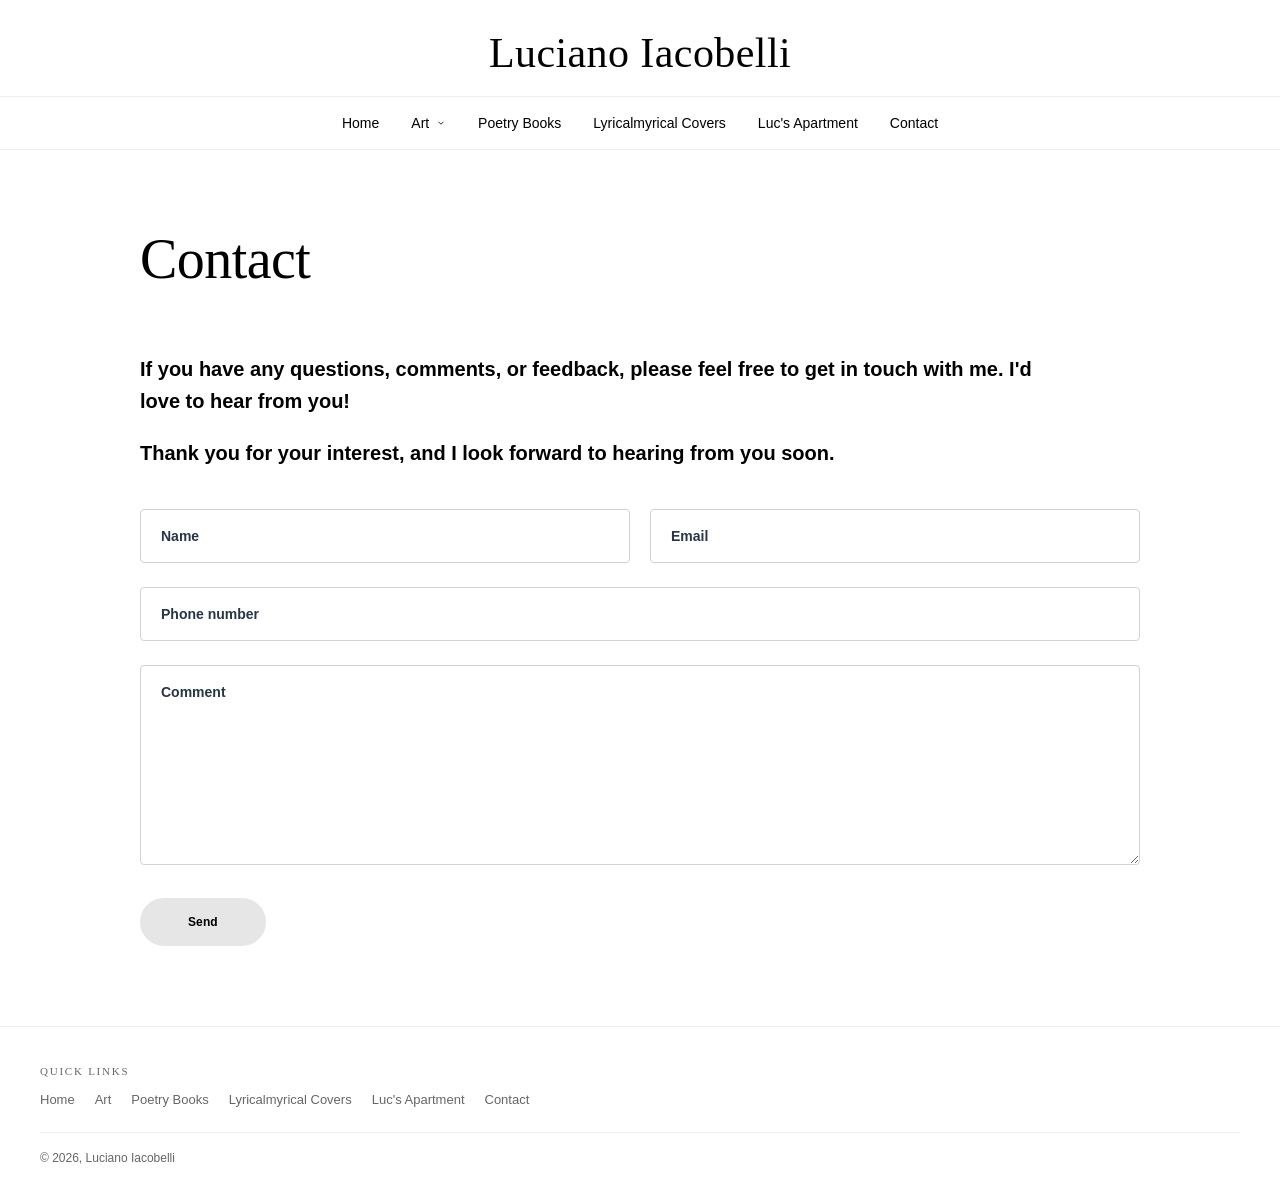
<file: contact/index.html>
<!DOCTYPE html>
<html lang="en">
<head>
  <meta charset="UTF-8"><meta name="viewport" content="width=device-width, initial-scale=1.0">
  <title>Contact — Luciano Iacobelli</title>
  <link rel="stylesheet" href="../style.css">
</head>
<body>
<script src="../nav.js"></script>

<div class="page-header contact-header">
  <h1>Contact</h1>
</div>

<section class="contact-section">
  <p>If you have any questions, comments, or feedback, please feel free to get in touch with me. I'd love to hear from you!</p>
  <p style="margin-top: 2rem;">Thank you for your interest, and I look forward to hearing from you soon.</p>

  <form class="contact-form" action="mailto:Lyricalmyricalbooks@gmail.com" method="POST" enctype="text/plain">
    <div class="contact-form-grid">
      <div class="field">
        <label for="name">Name</label>
        <input type="text" id="name" name="Name" placeholder="Name" required>
      </div>

      <div class="field">
        <label for="email">Email *</label>
        <input type="email" id="email" name="Email" placeholder="Email" required>
      </div>
    </div>

    <div class="field">
      <label for="phone">Phone number</label>
      <input type="tel" id="phone" name="Phone number" placeholder="Phone number">
    </div>

    <div class="field">
      <label for="comment">Comment</label>
      <textarea id="comment" name="Comment" placeholder="Comment" required></textarea>
    </div>

    <button type="submit" class="btn-primary">Send</button>
  </form>
</section>

</body>
</html>
</file>
<file: style.css>
*, *::before, *::after { box-sizing: border-box; margin: 0; padding: 0; }

@import url('https://fonts.googleapis.com/css2?family=Cardo:ital,wght@0,400;0,700;1,400&family=Inter:wght@300;400;500;600&display=swap');

*, *::before, *::after { box-sizing: border-box; margin: 0; padding: 0; }

:root {
  --bg:        #ffffff;
  --ink:       #000000;
  --mid:       #666666;
  --rule:      #eeeeee;
  --font-ui:   'Inter', 'Helvetica Neue', Helvetica, Arial, sans-serif;
  --font-logo: 'Cardo', Georgia, 'Times New Roman', serif;
}

h1, h2, h3, h4, .serif { font-family: var(--font-logo); }

html { 
  scroll-behavior: smooth; 
  font-size: 62.5%; 
}
body {
  background: var(--bg);
  color: var(--ink);
  font-family: var(--font-ui);
  font-size: 1.6rem;
  line-height: 1.75;
  -webkit-font-smoothing: antialiased;
}
a { color: inherit; text-decoration: none; }
img { display: block; max-width: 100%; }

/* ── HEADER ── */
.site-header {
  background: var(--bg);
  border-bottom: 0.1rem solid var(--rule);
  position: sticky; top: 0; z-index: 200;
}

/* Logo row — big serif, centred */
.header-top {
  text-align: center;
  padding: 3rem 2rem 2rem;
  display: flex;
  align-items: center;
  justify-content: center;
  position: relative;
}
.header-top-left, .header-top-right {
  position: absolute;
  top: 50%;
  transform: translateY(-50%);
  display: flex;
  align-items: center;
  gap: 2rem;
}
.header-top-left { left: 3rem; }
.header-top-right { right: 3rem; }

.header-icon {
  width: 2rem;
  height: 2rem;
  cursor: pointer;
  opacity: 0.8;
  transition: opacity 0.2s;
}
.header-icon:hover { opacity: 1; }
.header-logo {
  font-family: var(--font-logo);
  font-size: 4.2rem;
  font-weight: 400;
  letter-spacing: 0.01em;
  color: var(--ink);
  text-decoration: none;
  display: inline-block;
  line-height: 1.1;
}

/* Nav row — centred, below logo, separated by rule */
.header-bottom {
  border-top: 0.1rem solid var(--rule);
  display: flex;
  align-items: center;
  justify-content: center;
  padding: 1.2rem 2rem;
  position: relative;
}
.header-nav {
  display: flex;
  align-items: center;
  gap: 3.2rem;
  flex-wrap: wrap;
  justify-content: center;
}
.nav-link {
  font-size: 1.4rem;
  font-weight: 400;
  color: var(--ink);
  white-space: nowrap;
  transition: opacity 0.2s;
}
.nav-link:hover { opacity: 0.55; }
.nav-link.active {
  font-weight: 700;
  text-decoration: underline;
  text-underline-offset: 3px;
}

/* Art dropdown */
.nav-dropdown { position: relative; }
.dropdown-panel {
  display: none;
  position: absolute;
  top: 100%;
  left: 0;
  background: var(--bg);
  border: 0.1rem solid var(--rule);
  min-width: 22rem;
  padding: 1.6rem 0;
  z-index: 300;
  box-shadow: 0 4px 20px rgba(0,0,0,0.08);
}
.nav-dropdown:hover .dropdown-panel,
.nav-dropdown:focus-within .dropdown-panel { display: block; }
.dropdown-panel a {
  display: block;
  padding: 1rem 2.4rem;
  font-size: 1.5rem;
  font-weight: 700;
  color: var(--ink);
  letter-spacing: 0;
}
.dropdown-panel a:hover { opacity: 0.55; }

/* hamburger */
.hamburger {
  display: none; background: none; border: none; cursor: pointer;
  padding: 0.4rem; flex-direction: column; gap: 5px;
  position: absolute; left: 1.5rem; top: 50%; transform: translateY(-50%);
}
.hamburger span { display: block; width: 22px; height: 1px; background: var(--ink); }

/* ── PAGE HEADER (inner pages) ── */
.page-header {
  padding: 6rem 2rem 4rem;
  max-width: 120rem; margin: 0 auto;
}
.page-header h1 {
  font-family: var(--font-logo);
  font-size: 5.6rem; 
  font-weight: 400;
  margin-bottom: 2.5rem;
  text-transform: none;
  letter-spacing: -0.01em;
}
.page-header p {
  font-family: var(--font-logo);
  font-size: 1.8rem; 
  color: var(--ink);
  max-width: 80rem; 
  line-height: 1.6;
  margin-bottom: 3rem;
}

/* ── COLLECTION TOOLBAR ── */
.collection-toolbar {
  display: flex;
  justify-content: space-between;
  align-items: center;
  max-width: 120rem;
  margin: 0 auto;
  padding: 1.5rem 2rem;
  border-bottom: 0.1rem solid var(--rule);
  font-size: 1.4rem;
  color: var(--ink);
}
.toolbar-left, .toolbar-right { display: flex; align-items: center; gap: 2.5rem; }
.collection-toolbar span { color: var(--mid); font-size: 1.3rem; margin-right: -1.5rem; }
.filter-group, .sort-group { 
  display: flex; 
  align-items: center; 
  gap: 0.6rem; 
  background: none; 
  border: none; 
  font-family: var(--font-ui); 
  font-size: 1.4rem;
  color: var(--ink);
  cursor: pointer;
  padding: 0.5rem 0;
}
.filter-group::after, .sort-group button::after {
  content: '⌄';
  font-size: 1.2rem;
  margin-left: 0.4rem;
}
.sort-group button { background: none; border: none; font-family: inherit; font-size: inherit; cursor: pointer; }
.product-count { color: var(--mid); margin-left: auto; }

/* ── PRODUCT GRID ── */
.product-grid {
  display: grid;
  grid-template-columns: repeat(4, 1fr);
  gap: 4rem 2rem;
  max-width: 120rem; margin: 0 auto;
  padding: 4rem 2rem 8rem;
}
.product-card { display: block; color: inherit; cursor: pointer; }
.product-card__image {
  overflow: hidden; background: #F0ECE6; margin-bottom: 1rem;
}
.product-card__image img {
  width: 100%; height: auto; object-fit: contain; display: block;
  transition: transform 0.5s ease;
}
.product-card:hover .product-card__image img { transform: scale(1.04); }
.product-card__title { 
  font-size: 1.4rem; 
  font-weight: 400; 
  margin-bottom: 0.4rem; 
  color: var(--ink);
}
.product-card__vendor { 
  font-size: 1.2rem; 
  color: var(--mid); 
  text-transform: uppercase; 
  letter-spacing: 0.05em; 
}

/* ── INNER COLLECTIONS ── */
.inner-collections {
  border-top: 0.1rem solid var(--rule); padding: 5rem 2rem;
}
.inner-collections h2 {
  font-size: 1.2rem; font-weight: 500;
  letter-spacing: 0.2em; text-transform: uppercase;
  text-align: center; margin-bottom: 3rem;
}
.inner-collections-grid {
  display: grid;
  grid-template-columns: repeat(auto-fill, minmax(18rem, 1fr));
  gap: 1.5rem; max-width: 90rem; margin: 0 auto;
}
.inner-coll-card { display: block; text-align: center; text-decoration: none; color: var(--ink); }
.inner-coll-card img { width: 100%; aspect-ratio: 1; object-fit: cover; margin-bottom: 0.8rem; }
.inner-coll-card span {
  font-size: 1.2rem; font-weight: 500;
  letter-spacing: 0.1em; text-transform: uppercase;
}

/* ── HOMEPAGE SECTIONS ── */
.hp-hero img {
  width: 100%; height: 75vh; min-height: 40rem;
  object-fit: cover; object-position: center; display: block;
}
.hp-portrait img {
  width: 100%; max-height: 70rem;
  object-fit: cover; object-position: center top; display: block;
}
.hp-intro {
  max-width: 80rem; margin: 0 auto;
  padding: 8rem 2rem 4rem; text-align: center;
}
.hp-intro p { 
  font-family: var(--font-logo);
  font-size: 2.2rem; 
  color: var(--ink); 
  line-height: 1.5; 
}

.hp-sec-head {
  padding: 6rem 2rem 3rem;
  border-top: 0.1rem solid var(--rule);
  max-width: 120rem; margin: 0 auto;
}
.hp-sec-head h2 {
  font-size: 3.2rem; font-weight: 400;
  color: var(--ink);
}

.hp-video { max-width: 100rem; margin: 0 auto 8rem; padding: 0 2rem; }
.hp-video-thumb { position: relative; cursor: pointer; }
.hp-video-thumb img { width: 100%; display: block; }
.hp-video-play {
  position: absolute; inset: 0;
  display: flex; align-items: center; justify-content: center;
  background: rgba(0,0,0,0.1); transition: background 0.3s;
}
.hp-video-thumb:hover .hp-video-play { background: rgba(0,0,0,0.2); }
.hp-video-play-btn {
  width: 8rem; height: 8rem;
  background: rgba(255,255,255,0.95); border-radius: 50%;
  display: flex; align-items: center; justify-content: center;
  box-shadow: 0 0.5rem 2rem rgba(0,0,0,0.1);
}
.hp-video-play-btn::after {
  content: ''; width: 0; height: 0;
  border-top: 1.5rem solid transparent;
  border-bottom: 1.5rem solid transparent;
  border-left: 2.5rem solid #121212;
  margin-left: 0.6rem;
}
.hp-video-iframe { display: none; }
.hp-video-iframe.active { display: block; }
.hp-video-iframe iframe { width: 100%; aspect-ratio: 16/9; border: none; display: block; }

.hp-collections {
  max-width: 130rem; margin: 0 auto;
  padding: 0 2rem 10rem;
}
.hp-coll-grid {
  display: grid;
  grid-template-columns: repeat(3, 1fr);
  gap: 5rem 3rem;
}
.hp-coll-card {
  display: block; text-decoration: none; color: var(--ink);
}
.hp-coll-card__img {
  width: 100%; aspect-ratio: 1;
  overflow: hidden; display: block;
}
.hp-coll-card__img img {
  width: 100%; height: 100%; object-fit: cover; display: block;
  transition: transform 0.6s cubic-bezier(0.165, 0.84, 0.44, 1);
}
.hp-coll-card:hover .hp-coll-card__img img { transform: scale(1.05); }
.hp-coll-card__label {
  margin-top: 1.5rem;
  font-family: var(--font-logo);
  font-size: 2.2rem; font-weight: 400;
  color: var(--ink); text-align: center;
}
.hp-coll-card__label .arrow { margin-left: 0.5rem; transition: transform 0.2s; display: inline-block; }
.hp-coll-card:hover .hp-coll-card__label .arrow { transform: translateX(5px); }
.hp-coll-card__desc {
  margin-top: 0.8rem;
  font-size: 1.4rem;
  color: var(--mid);
  line-height: 1.6;
  text-align: center;
}

.hp-email {
  border-top: 0.1rem solid var(--rule);
  text-align: center; padding: 10rem 2rem;
  background: #fafafa;
}
.hp-email h2 {
  font-family: var(--font-logo); font-size: 3.6rem; font-weight: 400;
  margin-bottom: 1.5rem; color: var(--ink);
}
.hp-email p { font-size: 1.6rem; color: var(--mid); margin-bottom: 4rem; }
.hp-email-form {
  display: flex; max-width: 48rem; margin: 0 auto;
  border-bottom: 0.1rem solid var(--ink);
}
.hp-email-form input {
  flex: 1; padding: 1.5rem 0.5rem;
  font-family: var(--font-ui); font-size: 1.6rem;
  border: none; background: transparent; outline: none; color: var(--ink);
}
.hp-email-form input::placeholder { color: #999; }
.hp-email-form button {
  padding: 1.5rem 2rem; background: transparent; color: var(--ink);
  border: none; font-family: var(--font-ui); font-size: 1.4rem;
  font-weight: 500; letter-spacing: 0.1em; text-transform: uppercase;
  cursor: pointer; white-space: nowrap;
}
.hp-email-form button:hover { opacity: 0.7; }

/* ── QUESTIONS BANNER ── */
.questions-banner {
  border-top: 0.1rem solid var(--rule); text-align: center; padding: 4rem 2rem;
}
.questions-banner h2 { font-size: 1.4rem; font-weight: 400; }
.questions-banner h2 a { color: var(--ink); text-decoration: underline; }

/* ── HOMEPAGE BIO (OVERLAP) ── */
.hp-bio-wrap {
  max-width: 140rem;
  margin: 10rem auto;
  padding: 0 4rem;
  display: flex;
  align-items: center;
  position: relative;
}
.hp-bio-img {
  width: 60%;
  aspect-ratio: 16/10;
  overflow: hidden;
}
.hp-bio-img img {
  width: 100%; height: 100%; object-fit: cover;
}
.hp-bio-content {
  width: 50%;
  background: #ffffff;
  padding: 8rem 6rem;
  margin-left: -15%;
  position: relative;
  z-index: 2;
  display: flex;
  flex-direction: column;
  justify-content: center;
  box-shadow: 0 2rem 5rem rgba(0,0,0,0.08);
}
.hp-bio-content h2 {
  font-size: 4.2rem;
  font-weight: 400;
  margin-bottom: 2.5rem;
  line-height: 1.2;
}
.hp-bio-content p {
  font-size: 1.6rem;
  line-height: 1.8;
  color: var(--ink);
  margin-bottom: 2rem;
}
.hp-bio-content strong { font-weight: 600; }

@media (max-width: 1024px) {
  .hp-bio-wrap { flex-direction: column; padding: 0 2rem; margin: 6rem auto; }
  .hp-bio-img { width: 100%; }
  .hp-bio-content { width: 95%; margin-left: 0; margin-top: -4rem; padding: 4rem 3rem; }
  .hp-bio-content h2 { font-size: 3.2rem; }
}

/* ── APARTMENT GALLERY ── */
.apartment-full img { width: 100%; height: auto; object-fit: contain; display: block; margin-bottom: 3px; }
.apartment-full .full-width { max-height: 55rem; }
.apartment-grid-3 { display: grid; grid-template-columns: 1fr 1fr 1fr; gap: 3px; margin-bottom: 3px; }
.apartment-grid-3 img { width: 100%; height: auto; object-fit: contain; }
.apartment-grid-2 { display: grid; grid-template-columns: 1fr 1fr; gap: 3px; margin-bottom: 3px; }
.apartment-grid-2 img { width: 100%; height: auto; object-fit: contain; }

/* ── CONTACT ── */
.contact-header {
  max-width: 104rem;
  margin: 0 auto;
  padding-bottom: 0;
}
.contact-section {
  max-width: 104rem;
  margin: 0 auto;
  padding: 2rem 2rem 8rem;
}
.contact-section > p {
  font-size: 2rem;
  line-height: 1.6;
  margin-bottom: 1rem;
  max-width: 92rem;
  font-weight: 600;
}
.contact-form { margin-top: 4rem; display: flex; flex-direction: column; gap: 2.4rem; }
.contact-form-grid {
  display: grid;
  grid-template-columns: 1fr 1fr;
  gap: 2rem;
}
.field label {
  position: absolute;
  width: 1px;
  height: 1px;
  padding: 0;
  margin: -1px;
  overflow: hidden;
  clip: rect(0, 0, 0, 0);
  white-space: nowrap;
  border: 0;
}
.field input, .field textarea {
  width: 100%;
  padding: 1.8rem 2rem;
  font-family: var(--font-ui);
  font-size: 1.4rem;
  border: 0.1rem solid #d2d2d2;
  background: #fff;
  color: #1f2937;
  outline: none;
  transition: border-color 0.2s, box-shadow 0.2s;
  border-radius: 0.4rem;
}
.field input::placeholder, .field textarea::placeholder {
  color: #263548;
  font-weight: 600;
}
.field input:focus, .field textarea:focus {
  border-color: #6b7280;
  box-shadow: 0 0 0 3px rgba(209, 213, 219, 0.45);
}
.field textarea {
  min-height: 20rem;
  resize: vertical;
}
.btn-primary {
  background: #e6e6e6;
  color: var(--ink);
  border: none;
  padding: 1.7rem 4.8rem;
  border-radius: 999px;
  font-family: var(--font-ui);
  font-size: 1.2rem;
  font-weight: 700;
  letter-spacing: 0.01em;
  cursor: pointer;
  align-self: flex-start;
}
.btn-primary:hover { background: #d7d7d7; }

/* ── LIGHTBOX ── */
#lightbox {
  display: none; position: fixed; inset: 0;
  background: rgba(0,0,0,0.9); z-index: 1000;
  align-items: center; justify-content: center;
}
#lightbox.open { display: flex; }
#lightbox img { max-width: 90vw; max-height: 90vh; object-fit: contain; }
#lb-close {
  position: absolute; top: 2rem; right: 2.5rem;
  color: #fff; font-size: 3rem; cursor: pointer;
  background: none; border: none; line-height: 1; font-weight: 300;
}

/* ── FOOTER ── */
footer {
  background: var(--bg); border-top: 0.1rem solid var(--rule); padding: 3.5rem 3rem 2rem;
}
.footer-inner { max-width: 120rem; margin: 0 auto; }
.footer-links-block { margin-bottom: 2rem; }
.footer-links-block h4 {
  font-size: 1.1rem; font-weight: 500;
  letter-spacing: 0.16em; text-transform: uppercase;
  color: var(--mid); margin-bottom: 0.8rem;
}
.footer-quick-links {
  display: flex;
  flex-wrap: wrap;
  gap: 1.2rem 2rem;
}
.footer-quick-links a {
  font-size: 1.3rem;
  color: var(--mid);
}
.footer-quick-links a:hover { text-decoration: underline; }
.footer-bottom {
  border-top: 0.1rem solid var(--rule); padding-top: 1.5rem;
  font-size: 1.2rem; color: var(--mid);
}

/* ── RESPONSIVE ── */
@media (max-width: 900px) {
  .header-logo { font-size: 2.8rem; }
  .header-nav {
    display: none; flex-direction: column; align-items: flex-start;
    position: fixed; top: 0; left: 0; right: 0; bottom: 0;
    background: var(--bg); padding: 8rem 3rem 3rem;
    gap: 2rem; z-index: 199; overflow-y: auto;
  }
  .header-nav.open { display: flex; }
  .hamburger { display: flex; }
  .dropdown-panel {
    position: static; box-shadow: none; border: none;
    padding: 0.5rem 0 0.5rem 1.5rem; display: block;
  }
  .dropdown-panel a { padding: 0.6rem 0; font-size: 1.4rem; }
  .apt-grid3 { grid-template-columns: 1fr; }
  .apt-grid3 img, .apt-grid2 img { height: 22rem; }
  .apt-grid2 { grid-template-columns: 1fr; }
  .contact-form-grid { grid-template-columns: 1fr; }
}
@media (max-width: 1024px) {
  .product-grid { grid-template-columns: repeat(3, 1fr); }
}
@media (max-width: 768px) {
  .product-grid { grid-template-columns: repeat(2, 1fr); }
  .collection-toolbar { flex-direction: column; align-items: flex-start; gap: 1.5rem; }
}
@media (max-width: 500px) {
  .header-logo { font-size: 2.2rem; }
  .product-grid { grid-template-columns: 1fr 1fr; gap: 1.2rem 1rem; }
}
</file>
